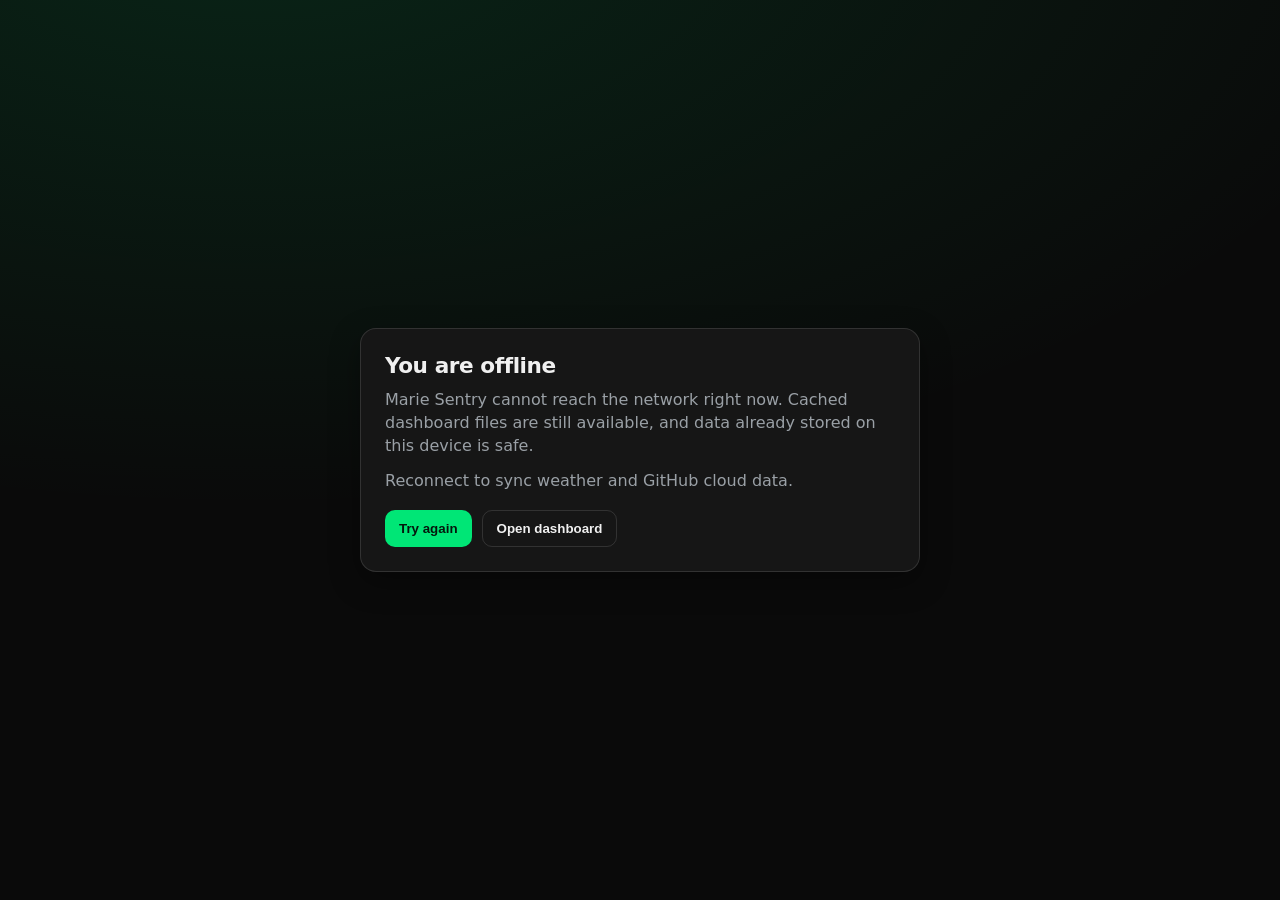
<file: offline.html>
<!DOCTYPE html>
<html lang="en">
<head>
  <meta charset="UTF-8">
  <meta name="viewport" content="width=device-width, initial-scale=1.0">
  <title>Marie Sentry Offline</title>
  <style>
    :root {
      --bg: #0a0a0a;
      --card: #161616;
      --text: #f0f0f0;
      --muted: #9aa0a6;
      --accent: #00e676;
      --border: rgba(255,255,255,0.12);
    }
    * { box-sizing: border-box; }
    body {
      margin: 0;
      min-height: 100vh;
      font-family: Inter, system-ui, -apple-system, Segoe UI, Roboto, sans-serif;
      color: var(--text);
      background: radial-gradient(1200px 600px at 20% -10%, rgba(0,230,118,0.12), transparent), var(--bg);
      display: grid;
      place-items: center;
      padding: 24px;
    }
    .card {
      width: min(560px, 100%);
      background: var(--card);
      border: 1px solid var(--border);
      border-radius: 16px;
      padding: 24px;
      box-shadow: 0 10px 30px rgba(0,0,0,0.35);
    }
    h1 {
      margin: 0 0 10px 0;
      font-size: 1.35rem;
      letter-spacing: -0.02em;
    }
    p {
      margin: 0 0 12px 0;
      color: var(--muted);
      line-height: 1.45;
    }
    .actions {
      margin-top: 18px;
      display: flex;
      gap: 10px;
      flex-wrap: wrap;
    }
    button {
      border: 0;
      border-radius: 10px;
      padding: 10px 14px;
      font-weight: 600;
      cursor: pointer;
    }
    .primary {
      background: var(--accent);
      color: #04170d;
    }
    .secondary {
      background: transparent;
      color: var(--text);
      border: 1px solid var(--border);
    }
  </style>
</head>
<body>
  <main class="card">
    <h1>You are offline</h1>
    <p>Marie Sentry cannot reach the network right now. Cached dashboard files are still available, and data already stored on this device is safe.</p>
    <p>Reconnect to sync weather and GitHub cloud data.</p>
    <div class="actions">
      <button class="primary" onclick="location.reload()">Try again</button>
      <button class="secondary" onclick="location.href='./index.html'">Open dashboard</button>
    </div>
  </main>
</body>
</html>
</file>
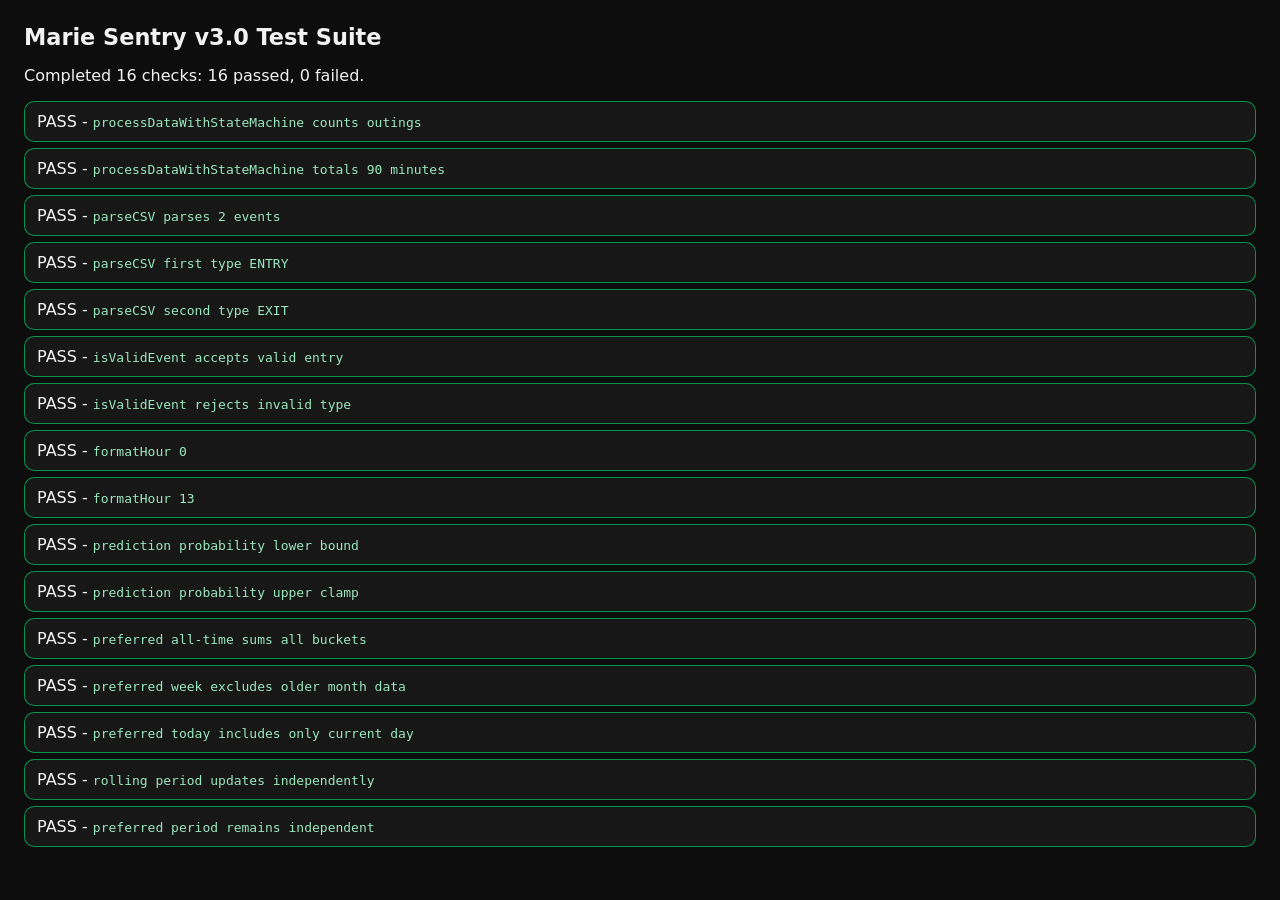
<file: tests/test.html>
<!DOCTYPE html>
<html lang="en">
<head>
  <meta charset="UTF-8">
  <meta name="viewport" content="width=device-width, initial-scale=1.0">
  <title>Marie Sentry Tests</title>
  <style>
    body {
      font-family: Inter, system-ui, -apple-system, Segoe UI, Roboto, sans-serif;
      margin: 0;
      background: #0d0d0d;
      color: #f2f2f2;
      padding: 24px;
    }
    h1 { margin: 0 0 16px 0; font-size: 1.4rem; }
    #summary { margin-bottom: 16px; }
    ul { list-style: none; padding: 0; margin: 0; }
    li {
      margin: 6px 0;
      padding: 10px 12px;
      border-radius: 10px;
      border: 1px solid rgba(255,255,255,0.12);
      background: #171717;
    }
    .ok { border-color: rgba(0,230,118,0.6); }
    .fail { border-color: rgba(239,68,68,0.8); }
    code { color: #9be8bf; }
  </style>
</head>
<body>
  <h1>Marie Sentry v3.0 Test Suite</h1>
  <div id="summary">Running tests...</div>
  <ul id="results"></ul>

  <script>
    window.__TEST_MODE__ = true;
    window.Chart = window.Chart || function ChartStub() {
      return { destroy: function () {} };
    };
    window.updateLog = window.updateLog || function () {};
    window.showToast = window.showToast || function () {};
  </script>
  <script src="../js/weather.js?v=3.0"></script>
  <script src="../js/analytics.js?v=3.0"></script>
  <script src="../js/app.js?v=3.0"></script>
  <script src="../js/predictions.js?v=3.0"></script>
  <script src="../js/ui.js?v=3.0"></script>

  <script>
    (function runTests() {
      const resultsEl = document.getElementById('results');
      const summaryEl = document.getElementById('summary');
      const results = [];

      function assert(name, condition, details) {
        const passed = !!condition;
        results.push({ name, passed, details: details || '' });
      }

      function eq(name, actual, expected) {
        const passed = actual === expected;
        const details = passed ? '' : 'expected ' + JSON.stringify(expected) + ', got ' + JSON.stringify(actual);
        assert(name, passed, details);
      }

      const sampleEvents = [
        { timestamp: Date.parse('2026-03-10T08:00:00Z'), type: 2 },
        { timestamp: Date.parse('2026-03-10T08:30:00Z'), type: 1 },
        { timestamp: Date.parse('2026-03-10T12:00:00Z'), type: 2 },
        { timestamp: Date.parse('2026-03-10T13:00:00Z'), type: 1 }
      ];
      const processed = processDataWithStateMachine(sampleEvents);
      const dayKey = new Date(sampleEvents[0].timestamp).toLocaleDateString();
      eq('processDataWithStateMachine counts outings', processed.dailyCounts[dayKey], 2);
      eq('processDataWithStateMachine totals 90 minutes', Math.round(processed.dailyDurations[dayKey]), 90);

      const csv = [
        'Timestamp,Date,Type,Effective,Reason',
        '1700000000000,"11/14/2023, 10:00:00 PM",ENTRY,Yes,"ok"',
        '1700000600000,"11/14/2023, 10:10:00 PM",EXIT,Yes,"ok"'
      ].join('\n');
      const parsed = App.ui.parseCSV(csv);
      eq('parseCSV parses 2 events', parsed.length, 2);
      eq('parseCSV first type ENTRY', parsed[0].type, 1);
      eq('parseCSV second type EXIT', parsed[1].type, 2);

      eq('isValidEvent accepts valid entry', App.isValidEvent(Date.now() - 60000, 1), true);
      eq('isValidEvent rejects invalid type', App.isValidEvent(Date.now() - 60000, 3), false);

      eq('formatHour 0', App.predictions.formatHour(0), '12 AM');
      eq('formatHour 13', App.predictions.formatHour(13), '1 PM');

      const p1 = App.predictions.calculateAdjustedProbability(0.5, 0.8);
      const p2 = App.predictions.calculateAdjustedProbability(0.8, 1.5);
      eq('prediction probability lower bound', p1, 0.4);
      eq('prediction probability upper clamp', p2, 1);

      const preferredNow = new Date('2026-03-12T12:00:00');
      const keyToday = new Date('2026-03-12T12:00:00').toLocaleDateString();
      const keyYesterday = new Date('2026-03-11T12:00:00').toLocaleDateString();
      const keyOlder = new Date('2026-02-20T12:00:00').toLocaleDateString();

      const preferredData = {
        [keyToday]: (() => {
          const arr = new Array(24).fill(0);
          arr[8] = 20;
          return arr;
        })(),
        [keyYesterday]: (() => {
          const arr = new Array(24).fill(0);
          arr[8] = 15;
          return arr;
        })(),
        [keyOlder]: (() => {
          const arr = new Array(24).fill(0);
          arr[8] = 30;
          return arr;
        })()
      };

      const aggAll = aggregatePreferredHoursByPeriod(preferredData, 'all', preferredNow);
      const aggWeek = aggregatePreferredHoursByPeriod(preferredData, 'week', preferredNow);
      const aggToday = aggregatePreferredHoursByPeriod(preferredData, 'today', preferredNow);

      eq('preferred all-time sums all buckets', aggAll.values[8], 65);
      eq('preferred week excludes older month data', aggWeek.values[8], 35);
      eq('preferred today includes only current day', aggToday.values[8], 20);

      App.analytics.currentPeriod = 'day';
      App.analytics.preferredHoursPeriod = 'all';
      setChartPeriod('week');
      eq('rolling period updates independently', App.analytics.currentPeriod, 'week');
      eq('preferred period remains independent', App.analytics.preferredHoursPeriod, 'all');

      let passCount = 0;
      let failCount = 0;
      results.forEach(r => {
        const li = document.createElement('li');
        li.className = r.passed ? 'ok' : 'fail';
        li.innerHTML = (r.passed ? 'PASS' : 'FAIL') + ' - <code>' + r.name + '</code>' + (r.details ? ' <span>(' + r.details + ')</span>' : '');
        resultsEl.appendChild(li);
        if (r.passed) passCount++; else failCount++;
      });

      summaryEl.textContent = 'Completed ' + results.length + ' checks: ' + passCount + ' passed, ' + failCount + ' failed.';
    })();
  </script>
</body>
</html>
</file>
